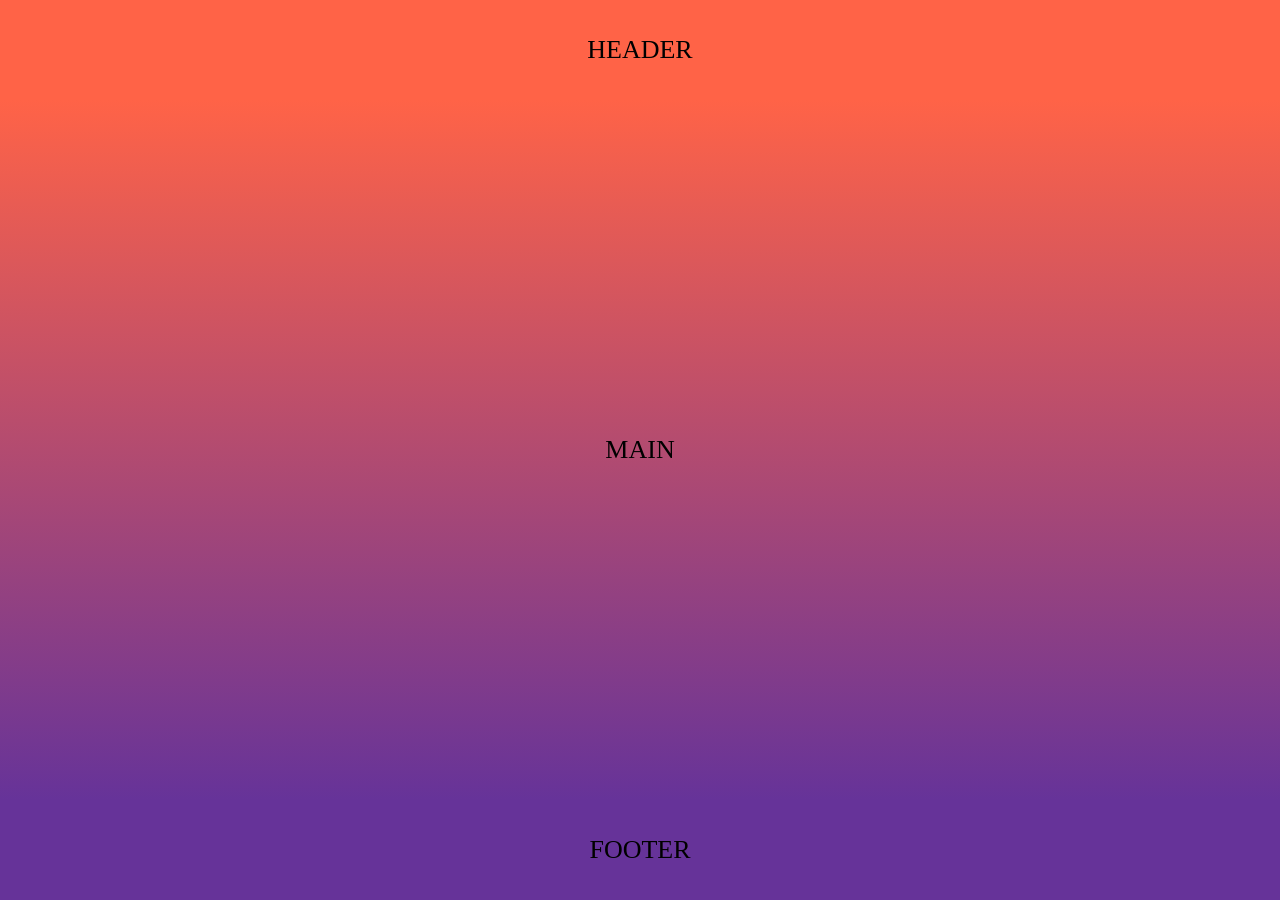
<file: layout1.html>
<!DOCTYPE html>
<html lang="pt-br">
<head>
    <meta charset="UTF-8">
    <meta name="viewport" content="width=device-width, initial-scale=1.0">
    <link rel="stylesheet" href="layout1.css">
    <title>Layout 1</title>
</head>
<body>
    <header class="header">
        <div>HEADER</div>
    </header>
    <main class="main">
        <div>MAIN</div>
    </main>
    <footer class="footer">
        <div>FOOTER</div>
    </footer>
</body>
</html>
</file>
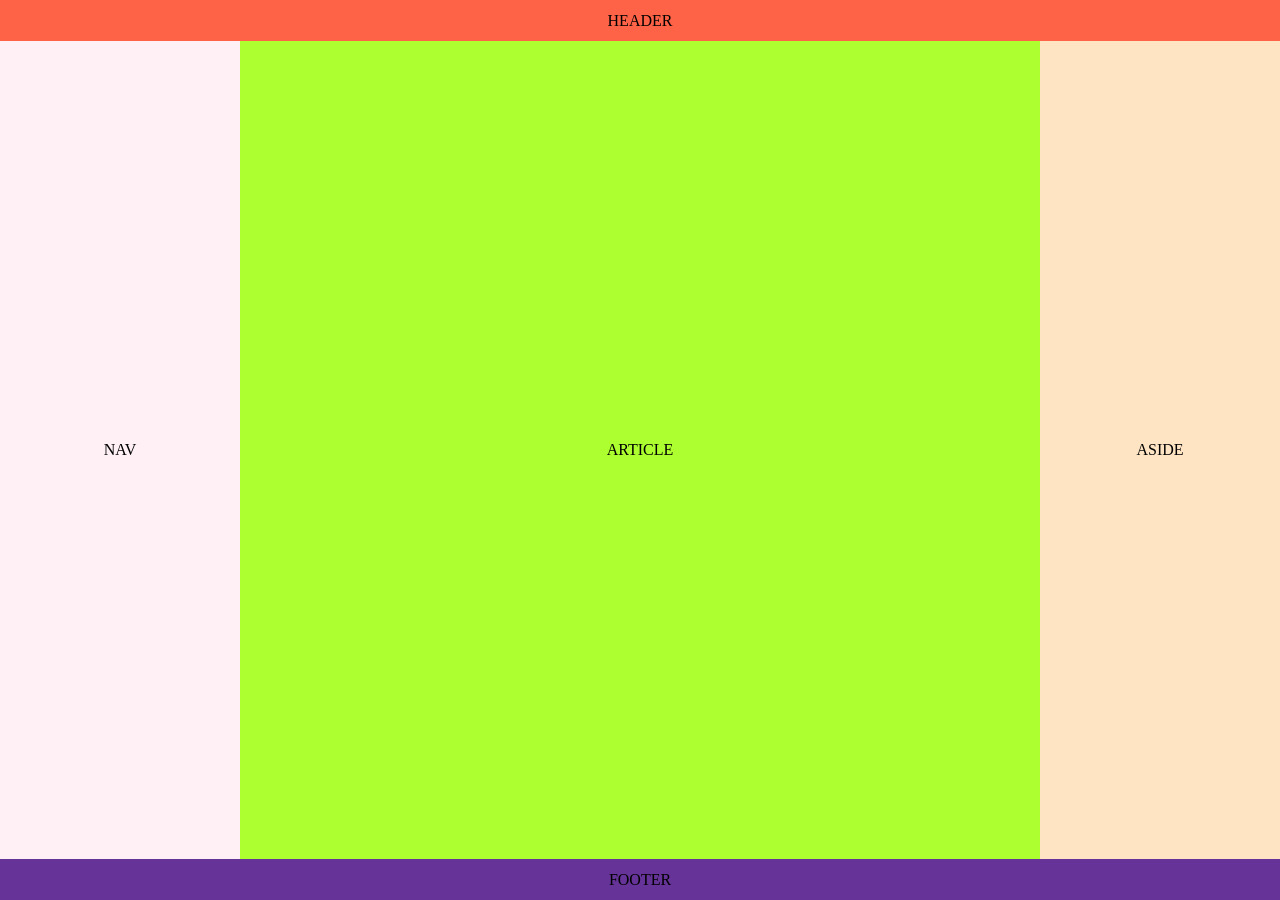
<file: layout2.html>
<!DOCTYPE html>
<html lang="pt-br">
<head>
    <meta charset="UTF-8">
    <meta name="viewport" content="width=device-width, initial-scale=1.0">
    <link rel="stylesheet" href="layout2.css">
    <title>Layout 2</title>
</head>
<body>
    <header class="header"> HEADER </header>
    <main class="main">
        <div class="nav"> NAV </div>
        <div class="article"> ARTICLE </div>
        <div class="aside"> ASIDE </div>
    </main>
    <!-- <nav class="nav"> NAV </nav>
    <article class="article"> ARTICLE </article>
    <aside class="aside"> ASIDE </aside> -->
    <footer class="footer"> FOOTER </footer>
</body>
</html>
</file>
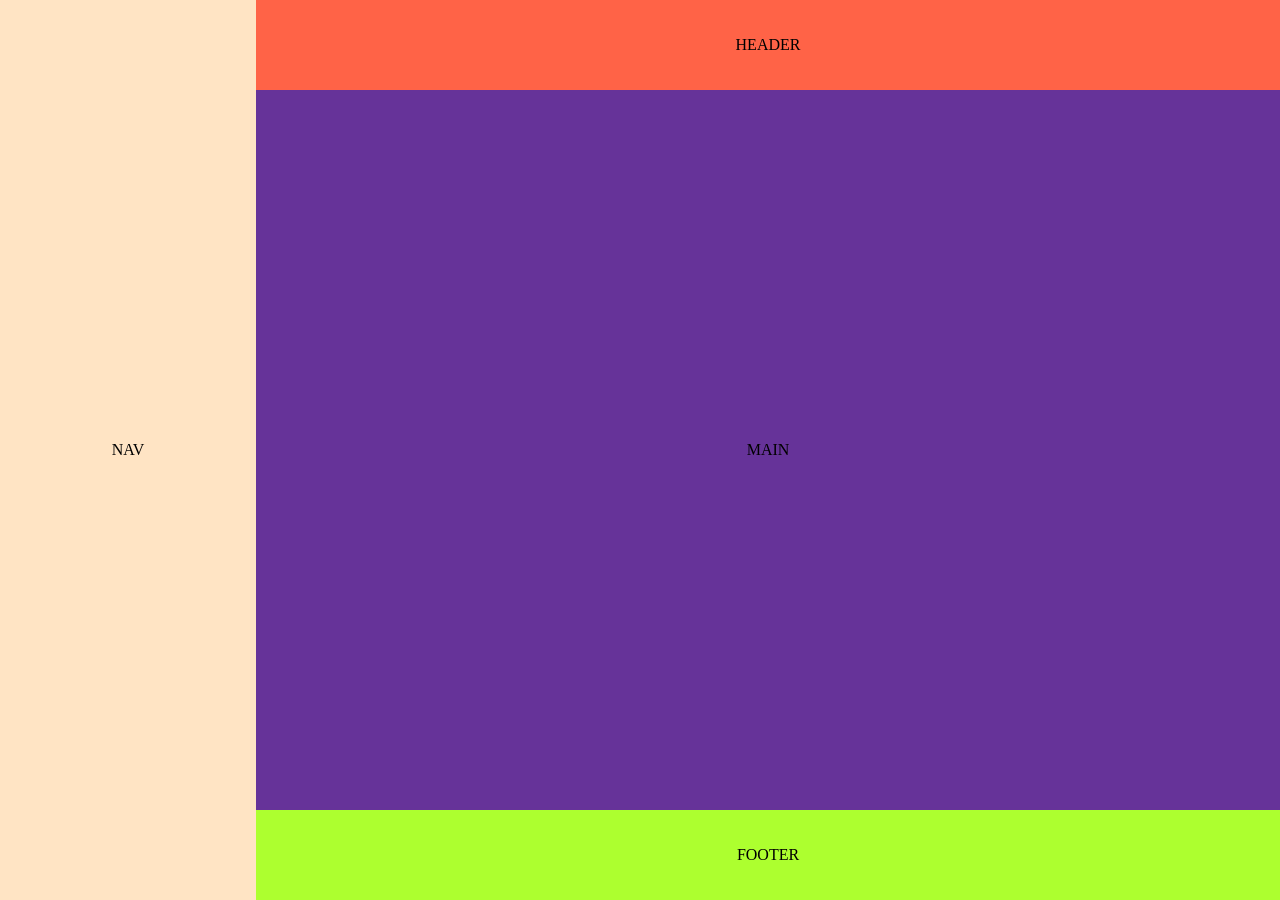
<file: layout3.html>
<!DOCTYPE html>

<html lang="pt-br">

<head>
    <meta charset="UTF-8">
    <meta name="viewport" content="width=device-width, initial-scale=1.0">
    <link rel="stylesheet" href="layout3.css">
    <title>Layout 3</title>
</head>

<body>

    <aside class="sidebar">
        <nav class="nav">NAV</nav>
    </aside>

    <div class="container">
        <header class="header">HEADER</header>

        <main class="main">MAIN</main>

        <footer class="footer">FOOTER</footer>
    </div>

</body>

</html>
</file>
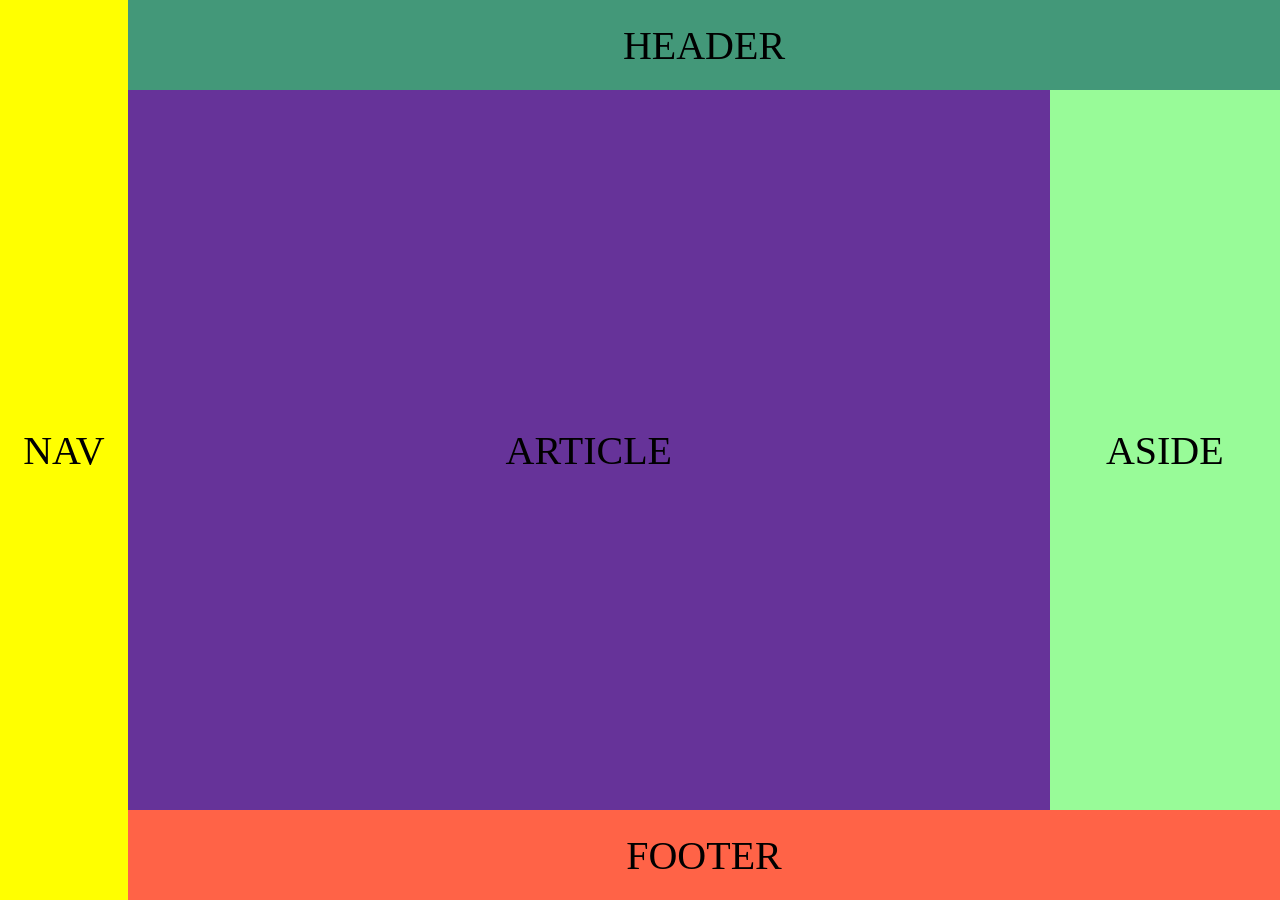
<file: layout4.html>
<!DOCTYPE html>
<html lang="pt-br">
<head>
    <meta charset="UTF-8">
    <meta name="viewport" content="width=device-width, initial-scale=1.0">
    <link rel="stylesheet" href="layout4.css">
    <title>Layout-4</title>
</head>
<body> 
    <nav>
        <span class="text">NAV</span>
    </nav>

    <div>
        <header>
            <span class="text">HEADER</span>
        </header>
        <main>
            <aside>
                <span class="text">ASIDE</span>
            </aside>
            <article>
                <span class="text">ARTICLE</span>
            </article>
        </main>
        <footer>
            <span class="text">FOOTER</span>
        </footer>
    </div>
</body>
</html>
</file>
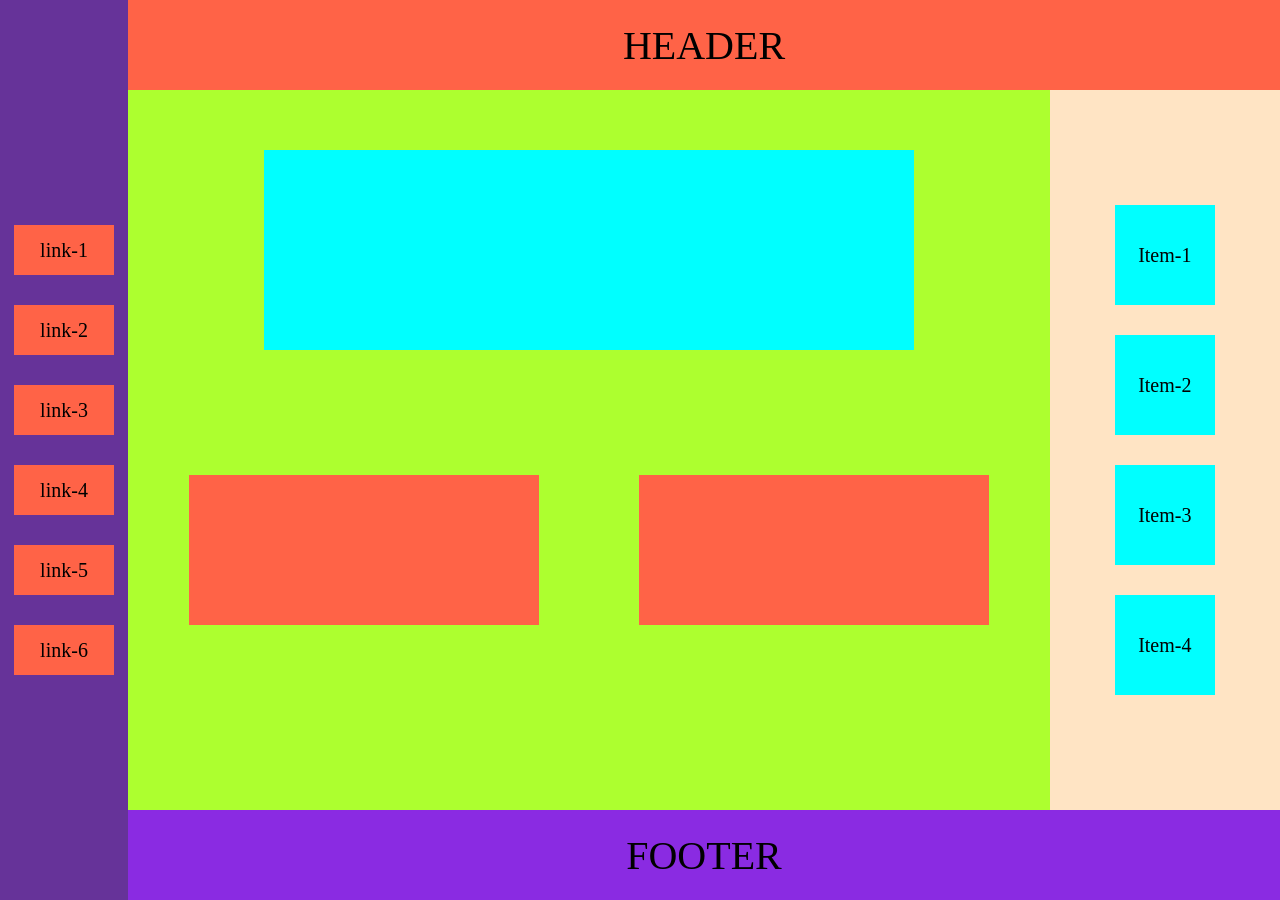
<file: layout5.html>
<!DOCTYPE html>
<html lang="pt-br">
<head>
    <meta charset="UTF-8">
    <meta name="viewport" content="width=device-width, initial-scale=1.0">
    <link rel="stylesheet" href="layout5.css">
    <title>Layout-5</title>
</head>
<body>
    <nav>
            <p class="Links">link-1</p>
            <p class="Links">link-2</p>
            <p class="Links">link-3</p>
            <p class="Links">link-4</p>
            <p class="Links">link-5</p>
            <p class="Links">link-6</p>
    </nav>

    <div class="container">
        <header>
            <span class="text">HEADER</span>
        </header>
        <main>
            <aside>
                <p class="Items">Item-1</p>
                <p class="Items">Item-2</p>
                <p class="Items">Item-3</p>
                <p class="Items">Item-4</p>
            </aside>
            <article>
                <div class="d-1"></div>
                <div class="d-pai">
                    <div class="d-2"></div>
                    <div class="d-3"></div>
                </div>
            </article>
        </main>
        <footer>
            <span class="text">FOOTER</span>
        </footer>
    </div>
</body>
</html>
</file>
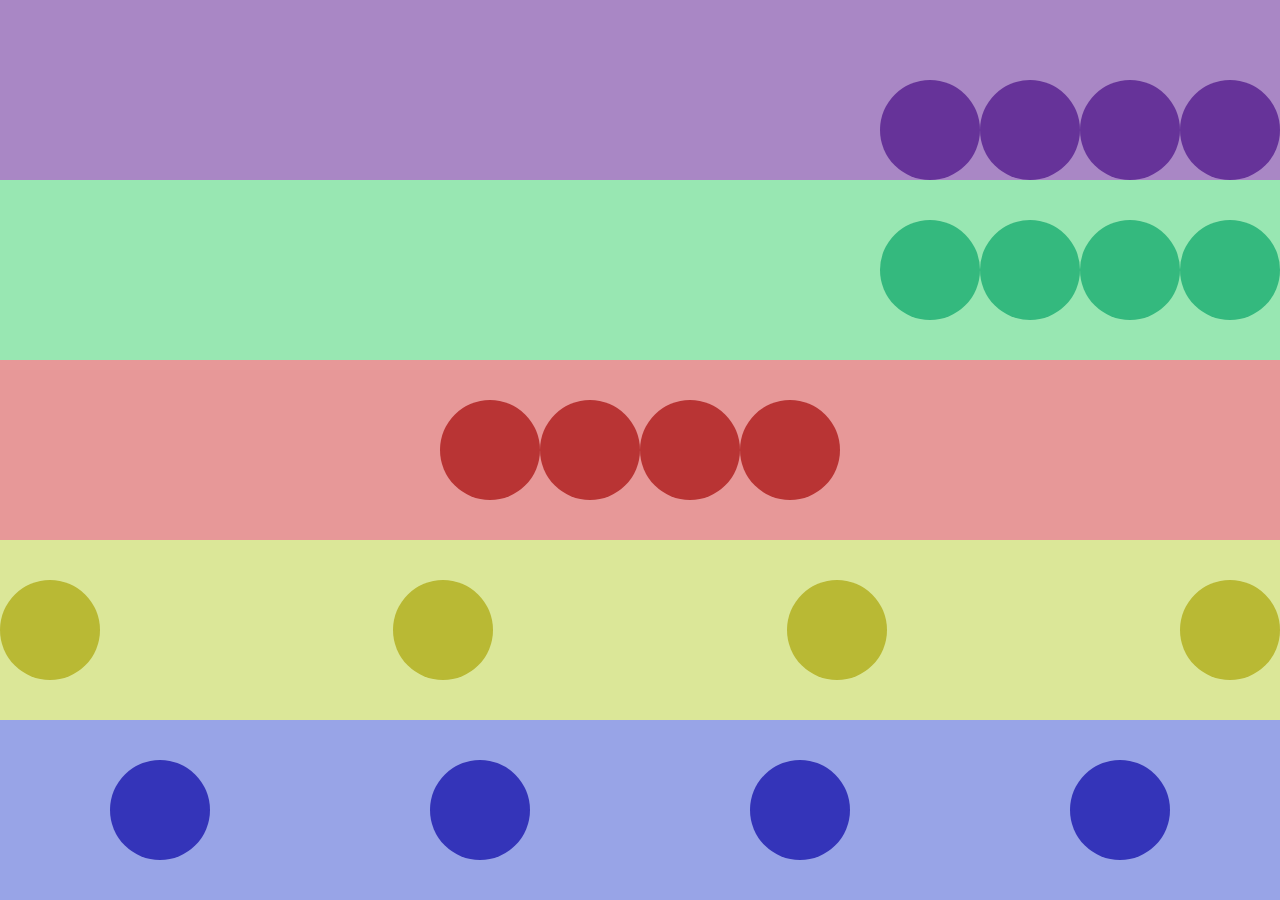
<file: layout6.html>
<!DOCTYPE html>
<html lang="pt-br">
<head>
    <meta charset="UTF-8">
    <meta name="viewport" content="width=device-width, initial-scale=1.0">
    <link rel="stylesheet" href="layout6.css">
    <title>Layout-6</title>
</head>
<body>
    <header>
        <div class="d-he"></div>
        <div class="d-he"></div>
        <div class="d-he"></div>
        <div class="d-he"></div>
    </header>
    <main>
        <div class="d-ma"></div>
        <div class="d-ma"></div>
        <div class="d-ma"></div>
        <div class="d-ma"></div>
    </main>
    <nav>
        <div class="d-na"></div>
        <div class="d-na"></div>
        <div class="d-na"></div>
        <div class="d-na"></div>
    </nav>
    <aside>
        <div class="d-as"></div>
        <div class="d-as"></div>
        <div class="d-as"></div>
        <div class="d-as"></div>
    </aside>
    <footer>
        <div class="d-fo"></div>
        <div class="d-fo"></div>
        <div class="d-fo"></div>
        <div class="d-fo"></div>
    </footer>
</body>
</html>
</file>
<file: layout1.css>
*{
    margin: 0;
    padding: 0;
    box-sizing: border-box;
}

body{
    height: 100vh;
    width: 100vw;
    display: flex;
    flex-direction: column;
}

.header{
    display: flex;
    background-color: tomato;
    height: 100px;
    align-items: center;
    justify-content: center;
    font-size: 26px;
}

.main{
    display: flex;
    background: linear-gradient(tomato, rebeccapurple);
    flex-grow: 1;
    align-items: center;
    justify-content: center;
    font-size: 26px;
}

.footer{
    display: flex;
    background-color: rebeccapurple;
    height: 100px;
    align-items: center;
    justify-content: center;
    font-size: 26px;
}
</file>
<file: layout2.css>
*{
    margin: 0;
    padding: 0;
    box-sizing: border-box;
}

body{
    height: 100vh;
    display: flex;
    flex-direction: column;
}

.header{
    display: flex;
    background-color: tomato;
    height: 100px;
    align-items: center;
    justify-content: center;
}

.main{
    display: flex;

}

.nav{
    display: flex;
    width: 33.33%;
    padding: 20px;
    box-sizing: border-box;
    background-color: lavenderblush;
    justify-content: center;
    align-items: center;
}

.article{
    display: flex;
    width: 33.33%;
    padding: 400px;
    box-sizing: border-box;
    background-color: greenyellow;
    justify-content: center;
    align-items: center;


}

.aside{
    display: flex;
    width: 33.33%;
    padding: 20px;
    box-sizing: border-box;
    background-color: bisque;
    justify-content: center;
    align-items: center;

}

.footer{
    display: flex;
    background-color: rebeccapurple;
    height: 100px;
    text-align: center;
    justify-content: center;
    align-items: center;
}
</file>
<file: layout3.css>
* {
    margin: 0;
    padding: 0;
    box-sizing: border-box;
}

body {
    display: flex;
    flex-direction: row;
    height: 100vh;
}

.sidebar {
    display: flex;
    flex-direction: row;
    width: 20vw;
    height: 100vh;
}

.nav {
    display: flex;
    background-color: bisque;
    width: 100%;
    justify-content: center;
    align-items: center;
}

.container {
    display: flex;
    flex-direction: column;
    width: 80vw;
    height: 100vh;
}

.header {
    display: flex;
    justify-content: center;
    align-items: center;
    height: 10%;
    background-color: tomato;
}

.main {
    display: flex;
    justify-content: center;
    align-items: center;
    height: 80%;
    background-color: rebeccapurple;
}

.footer {
    display: flex;
    justify-content: center;
    align-items: center;
    height: 10%;
    background-color: greenyellow;
}
</file>
<file: layout4.css>
*{
    padding: 0;
    margin: 0;
    box-sizing: border-box;
} 

body{
    height: 100vh;
    display: flex;
    flex-wrap: wrap;
    flex-direction: row;
}

nav{
    height: 100%;
    width: 10%;
    background-color: yellow;
    display: flex;
    flex-direction: column;
    justify-content: center;
    align-items: center;
}

div{
    width: 90%;
    height: 100%;
    display: flex;
    flex-direction: column;
    align-items: center;
}

header{
    height: 10vh;
    width: 100%;
    background-color: #439879;
    display: flex;
    justify-content: center;
    align-items: center;
}

main{
    height: 80vh;
    width: 100%;
    display: flex;
    flex-direction: row-reverse;
    justify-content: center;
    align-items: center;
}

aside{
    height: 100%;
    width: 20%;
    background-color: palegreen;
    display: flex;
    justify-content: center;
    align-items: center;
}

article{
    height: 100%;
    width: 80%;
    background-color: #663399;
    display: flex;
    justify-content: center;
    align-items: center;
}

footer{
    height: 10vh;
    width: 100%;
    background-color: tomato;
    display: flex;
    justify-content: center;
    align-items: center;
}

.text{
    color: rgb(0, 0, 0);
    font-size: 40px;
}
</file>
<file: layout5.css>
*{
    padding: 0;
    margin: 0;
    box-sizing: border-box;
}

body{
    height: 100vh;
    display: flex;
    flex-direction: row;
}

nav{
    height: 100vh;
    width: 10vw;
    background-color: #663399;
    display: flex;
    flex-direction: column;
    justify-content: center;
    align-items: center;
    gap: 30px;
}

.Links{
    height: 50px;
    width: 100px;
    background: tomato;
    display: flex;
    flex-direction: column;
    justify-content: center;
    align-items: center;
    font-size: 20px;
}

.container{
    width: 90vw;
    display: flex;
    flex-direction: column;
    align-items: center;
}

header{
    height: 10vh;
    width: 100%;
    background-color: tomato;
    display: flex;
    justify-content: center;
    align-items: center;
}

main{
    height: 80vh;
    width: 100%;
    display: flex;
    flex-direction: row-reverse;
    justify-content: center;
    align-items: center;
}

aside{
    height: 100%;
    width: 20%;
    background-color: bisque;
    display: flex;
    flex-direction: column;
    justify-content: center;
    align-items: center;
    gap: 30px;
}

.Items{
    height: 100px;
    width: 100px;
    background: cyan;
    display: flex;
    flex-direction: column;
    justify-content: center;
    align-items: center;
    font-size: 20px;
}

article{
    height: 100%;
    width: 80%;
    background: greenyellow;
    display: flex;
    flex-direction: column;
    justify-content: center;
    align-items: center;
}

.d-1{
    height: 200px;
    width: 650px;
    background: cyan;
}

.d-pai{
     height: 400px;
    width: 800px;
    display: flex;
    flex-direction: row;
    justify-content: space-between;
    align-items: center;
}
.d-2{
    height: 150px;
    width: 350px;
    background: tomato;
}

.d-3{
    height: 150px;
    width: 350px;
    background: tomato;
}

footer{
    height: 10vh;
    width: 100%;
    background-color: blueviolet;
    display: flex;
    justify-content: center;
    align-items: center;
}

.text{
    color: rgb(0, 0, 0);
    font-size: 40px;
}
</file>
<file: layout6.css>
*{
    padding: 0;
    margin: 0;
    box-sizing: border-box;
}

body{
    height: 100vh;
    display: flex;
    flex-wrap: wrap;
    flex-direction: column;
}

header{
    height: 20vh;
    background: #A987C5;
    display: flex;
    flex-direction: row;
    justify-content: end;
    align-items: end;
}

.d-he{
     width: 100px;
    height: 100px;
    background-color: #663399;
    border-radius: 50%;
}

main{
    height: 20vh;
    background: rgb(152, 231, 178);
    display: flex;
    flex-direction: row;
    justify-content: end;
    align-items: center;
}

.d-ma{
    width: 100px;
    height: 100px;
    background-color: rgb(52, 185, 126);
    border-radius: 50%;
}

nav{
    height: 20vh;
    background: rgb(231, 152, 152);
    display: flex;
    flex-direction: row;
    justify-content: center;
    align-items: center;
}

.d-na{
    width: 100px;
    height: 100px;
    background-color: rgb(185, 52, 52);
    border-radius: 50%;
}

aside{
    height: 20vh;
    background: rgb(219, 231, 152);
    display: flex;
    flex-direction: row;
    justify-content: space-between;
    align-items: center;
}

.d-as{
    width: 100px;
    height: 100px;
    background-color: rgb(185, 185, 52);
    border-radius: 50%;
} 

footer{
    height: 20vh;
    background: rgb(152, 164, 231);
    display: flex;
    flex-direction: row;
    justify-content: space-around;
    align-items: center;
}

.d-fo{
    width: 100px;
    height: 100px;
    background-color: rgb(52, 52, 185);
    border-radius: 50%;
}
</file>
